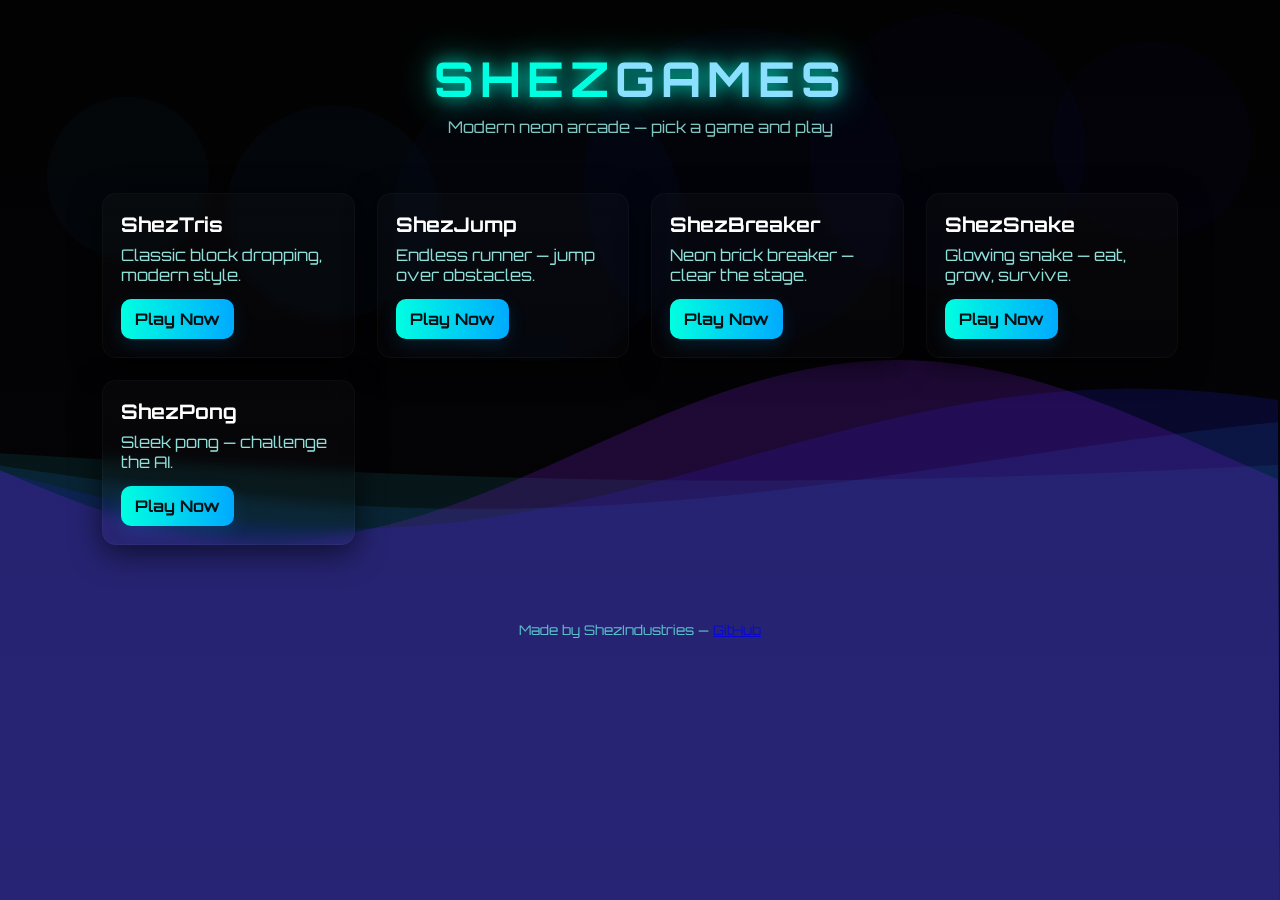
<file: index.html>
<!DOCTYPE html>
<html lang="en">
<head>
<meta charset="utf-8" />
<meta name="viewport" content="width=device-width,initial-scale=1" />
<title>ShezGames — Play Shez Games</title>
<link href="https://fonts.googleapis.com/css2?family=Orbitron:wght@600;900&display=swap" rel="stylesheet">
<link rel="stylesheet" href="style.css">
</head>
<body>
<canvas id="bg"></canvas>
<header class="site-header">
  <h1 class="logo">SHEZ<span>GAMES</span></h1>
  <p class="tag">Modern neon arcade — pick a game and play</p>
</header>

<main class="grid">
  <article class="card">
    <h3>ShezTris</h3>
    <p class="desc">Classic block dropping, modern style.</p>
    <a class="btn" href="games/sheztris.html" target="_self">Play Now</a>
  </article>

  <article class="card">
    <h3>ShezJump</h3>
    <p class="desc">Endless runner — jump over obstacles.</p>
    <a class="btn" href="games/shejump.html" target="_self">Play Now</a>
  </article>

  <article class="card">
    <h3>ShezBreaker</h3>
    <p class="desc">Neon brick breaker — clear the stage.</p>
    <a class="btn" href="games/shezbreaker.html" target="_self">Play Now</a>
  </article>

  <article class="card">
    <h3>ShezSnake</h3>
    <p class="desc">Glowing snake — eat, grow, survive.</p>
    <a class="btn" href="games/shezsnake.html" target="_self">Play Now</a>
  </article>

  <article class="card">
    <h3>ShezPong</h3>
    <p class="desc">Sleek pong — challenge the AI.</p>
    <a class="btn" href="games/shezpong.html" target="_self">Play Now</a>
  </article>
</main>

<footer class="site-footer">
  <small>Made by ShezIndustries — <a href="https://github.com/shezindustries" target="_blank">GitHub</a></small>
</footer>

<script src="script.js"></script>
</body>
</html>
</file>
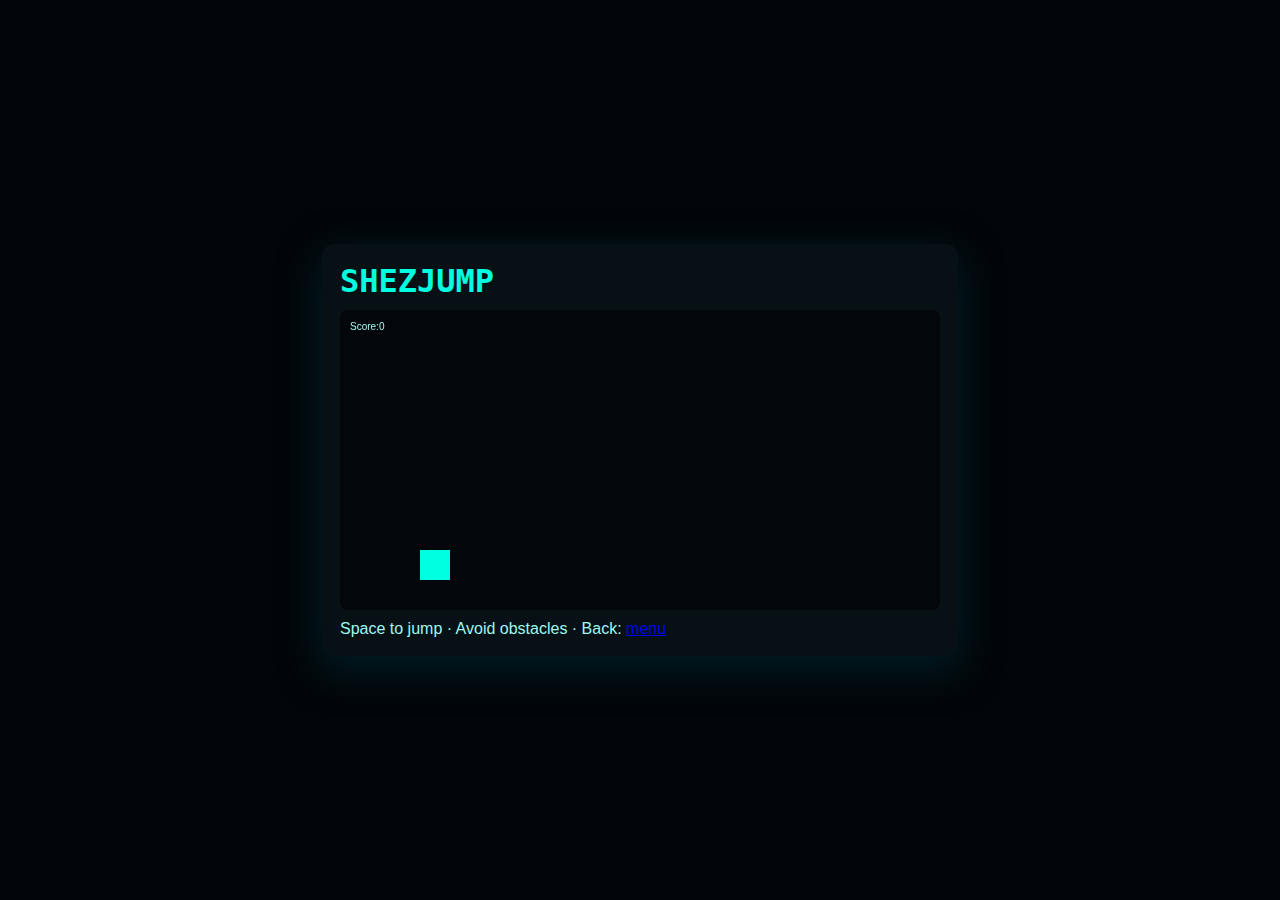
<file: shejump.html>
<!doctype html><html lang="en"><head><meta charset='utf-8'><meta name='viewport' content='width=device-width,initial-scale=1'><title>ShezJump</title><style>body{margin:0;background:#02060a;color:#e6ffff;font-family:Arial,Helvetica,system-ui;display:flex;align-items:center;justify-content:center;height:100vh}#game{background:#071015;padding:18px;border-radius:12px;box-shadow:0 12px 40px #001f27}canvas{display:block;border-radius:8px}h1{color:#00ffe1;margin:0 0 10px;font-family:Orbitron,monospace}</style></head><body><div id='game'><h1>SHEZJUMP</h1><canvas id='c' width='600' height='300'></canvas><div style='margin-top:10px;color:#9ff7ef'>Space to jump · Avoid obstacles · Back: <a href='../index.html'>menu</a></div></div><script>const canvas=document.getElementById('c');const ctx=canvas.getContext('2d');let w=canvas.width,h=canvas.height;let player={x:80,y:h-40,w:30,h:30,vy:0,gravity:1.2,jump:16,ground:h-30};let obstacles=[],speed=4,tick=0,score=0,gameover=false;function spawn(){const size=20+Math.random()*40;obstacles.push({x:w+50,y:h-30-size,w:size,h:size});}function reset(){obstacles=[];player.y=h-40;player.vy=0;speed=4;tick=0;score=0;gameover=false;}function update(){if(gameover)return;tick++;if(tick%90===0)spawn();player.vy+=player.gravity;player.y+=player.vy; if(player.y>player.ground){player.y=player.ground;player.vy=0;}obstacles.forEach((o,i)=>{o.x-=speed; if(o.x+o.w<0){score++;obstacles.splice(i,1);}});speed+=0.0005;obstacles.forEach(o=>{if(player.x<o.x+o.w && player.x+player.w>o.x && player.y<o.y+o.h && player.y+player.h>o.y)gameover=true});}function draw(){ctx.fillStyle='#03060a';ctx.fillRect(0,0,w,h);ctx.fillStyle='#00ffe1';ctx.fillRect(player.x,player.y-player.h,player.w,player.h);obstacles.forEach(o=>{ctx.fillStyle='#ff6b6b';ctx.fillRect(o.x,o.y-o.h,o.w,o.h)});ctx.fillStyle='#9ff7ef';ctx.fillText('Score:'+score,10,20);if(gameover){ctx.fillStyle='rgba(0,0,0,0.6)';ctx.fillRect(0,0,w,h);ctx.fillStyle='#fff';ctx.fillText('Game Over — press R to restart',w/2-80,h/2)}}function loop(){update();draw();requestAnimationFrame(loop)}document.addEventListener('keydown',e=>{if(e.code==='Space'){if(gameover) return; if(player.y>=player.ground){player.vy=-player.jump;} } if(e.key==='r'||e.key==='R'){reset();}});reset();loop();</script></body></html>
</file>
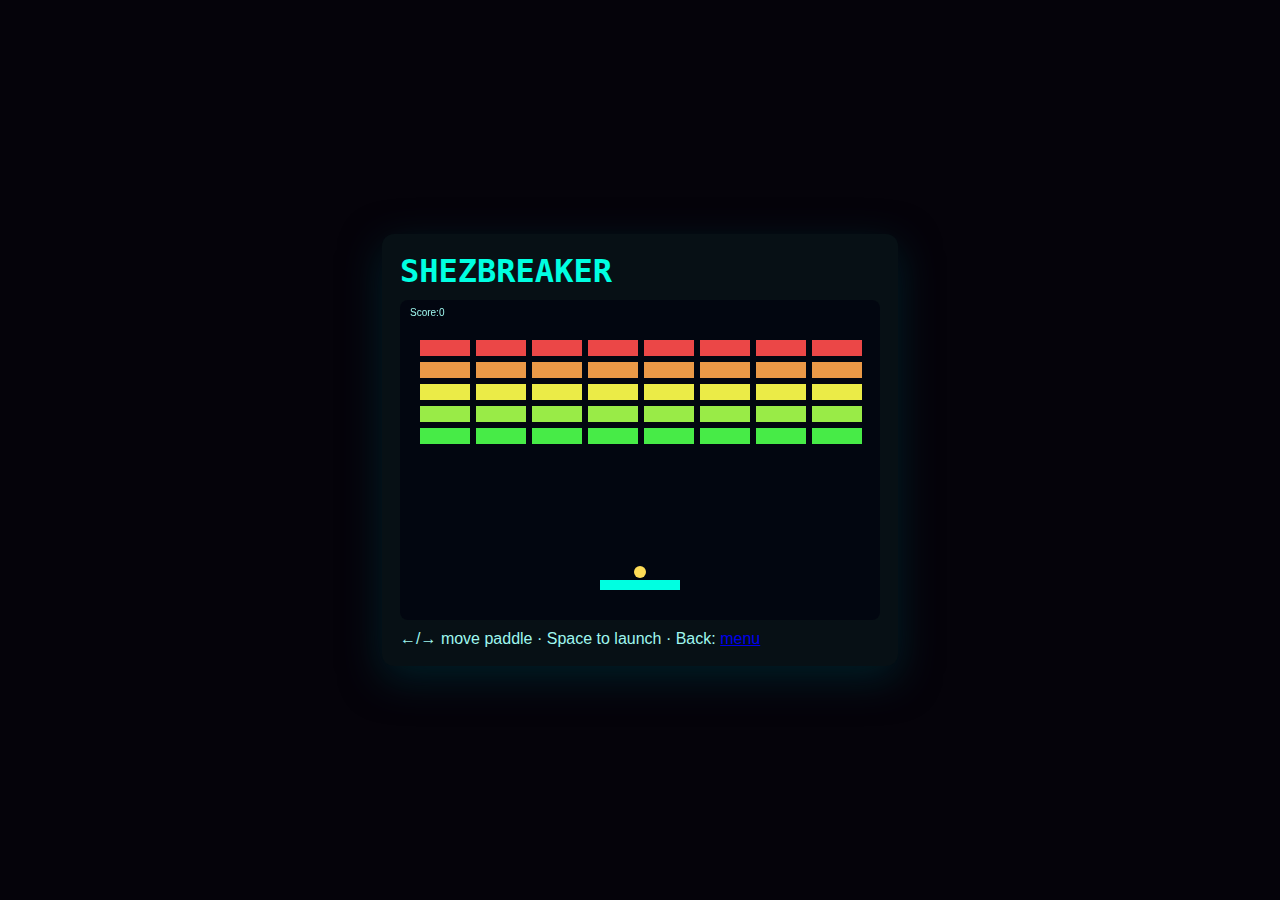
<file: shezbreaker.html>
<!doctype html><html lang="en"><head><meta charset='utf-8'><meta name='viewport' content='width=device-width,initial-scale=1'><title>ShezBreaker</title><style>body{margin:0;background:#05030a;color:#e6ffff;font-family:Arial,Helvetica,system-ui;display:flex;align-items:center;justify-content:center;height:100vh}#wrap{background:#071015;padding:18px;border-radius:12px;box-shadow:0 12px 40px #001f27}canvas{display:block;border-radius:8px}h1{color:#00ffe1;margin:0 0 10px;font-family:Orbitron,monospace}</style></head><body><div id='wrap'><h1>SHEZBREAKER</h1><canvas id='b' width='480' height='320'></canvas><div style='margin-top:10px;color:#9ff7ef'>←/→ move paddle · Space to launch · Back: <a href='../index.html'>menu</a></div></div><script>const canvas=document.getElementById('b'),ctx=canvas.getContext('2d');let pw=80,px=200,py=280,ball={x:240,y:260,vx:3,vy:-3,r:6},bricks=[];const rows=5,cols=8;const bw=50,bh=16,offX=20,offY=40;for(let r=0;r<rows;r++)for(let c=0;c<cols;c++)bricks.push({x:offX+c*(bw+6),y:offY+r*(bh+6),w:bw,h:bh,alive:true,color:`hsl(${r*30},80%,60%)`});let left=false,right=false,launched=false,score=0;document.addEventListener('keydown',e=>{if(e.key==='ArrowLeft')left=true; if(e.key==='ArrowRight')right=true; if(e.code==='Space')launched=true;});document.addEventListener('keyup',e=>{if(e.key==='ArrowLeft')left=false; if(e.key==='ArrowRight')right=false;});function update(){if(left)px-=6;if(right)px+=6;px=Math.max(0,Math.min(canvas.width-pw,px)); if(!launched){ball.x=px+pw/2;ball.y=py-8}else{ball.x+=ball.vx;ball.y+=ball.vy;} if(ball.x+ball.r>canvas.width||ball.x-ball.r<0)ball.vx*=-1; if(ball.y-ball.r<0)ball.vy*=-1; if(ball.y+ball.r>py && ball.x>px && ball.x<px+pw){ball.vy*=-1; ball.vx+=( (ball.x-(px+pw/2))/20);} bricks.forEach(b=>{if(b.alive && ball.x>b.x && ball.x<b.x+b.w && ball.y>b.y && ball.y<b.y+b.h){b.alive=false;ball.vy*=-1;score++;}}); if(ball.y>canvas.height){launched=false;ball={x:240,y:260,vx:3,vy:-3,r:6};score=0;for(let b of bricks)b.alive=true}}function draw(){ctx.fillStyle='#020610';ctx.fillRect(0,0,canvas.width,canvas.height);ctx.fillStyle='#00ffe1';ctx.fillRect(px,py,pw,10);ctx.beginPath();ctx.fillStyle='#ffdd57';ctx.arc(ball.x,ball.y,ball.r,0,Math.PI*2);ctx.fill();bricks.forEach(b=>{if(b.alive){ctx.fillStyle=b.color;ctx.fillRect(b.x,b.y,b.w,b.h)}});ctx.fillStyle='#9ff7ef';ctx.fillText('Score:'+score,10,16)}function loop(){update();draw();requestAnimationFrame(loop)}loop();</script></body></html>
</file>
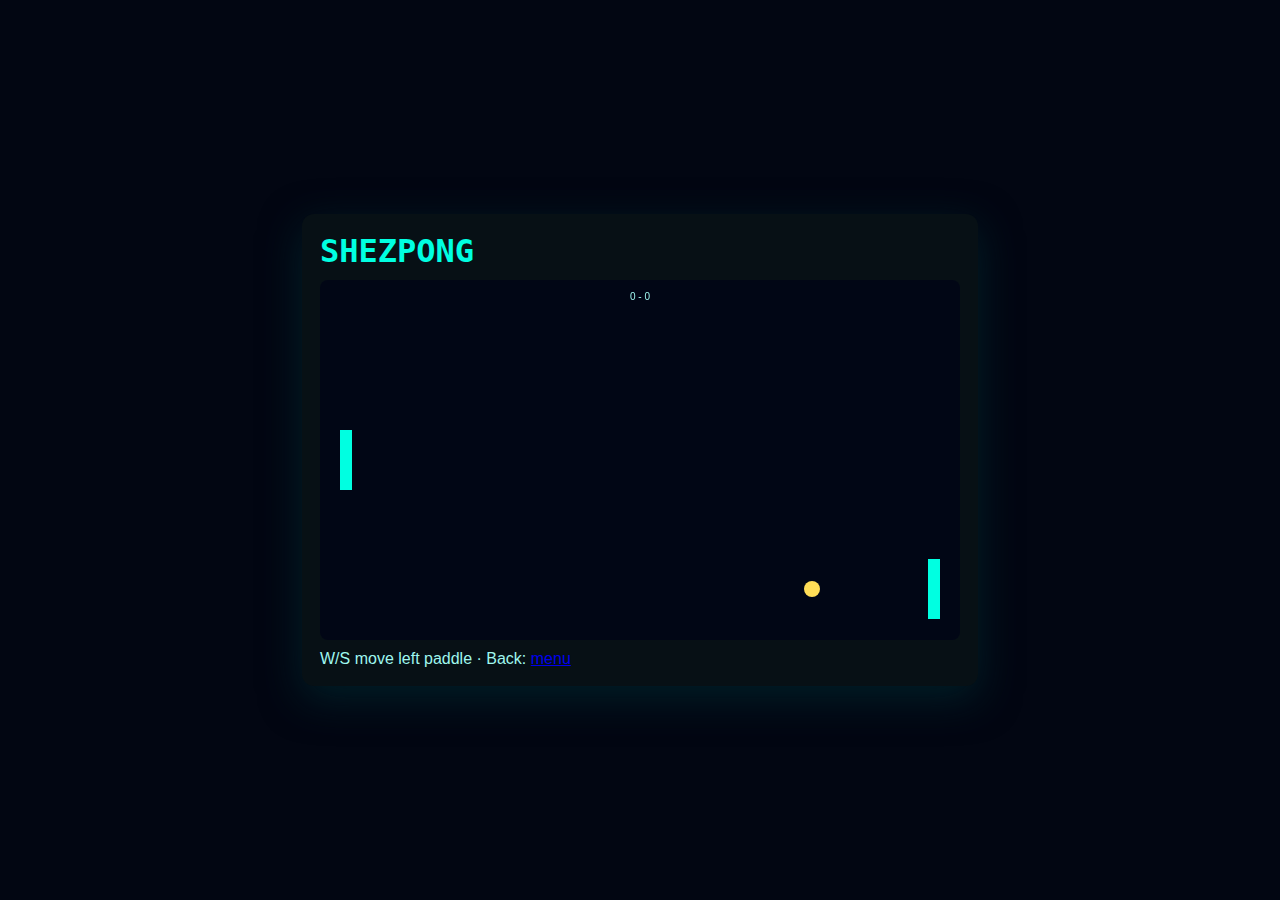
<file: shezpong.html>
<!doctype html><html lang="en"><head><meta charset='utf-8'><meta name='viewport' content='width=device-width,initial-scale=1'><title>ShezPong</title><style>body{margin:0;background:#020612;color:#e6ffff;font-family:Arial,Helvetica,system-ui;display:flex;align-items:center;justify-content:center;height:100vh}#wrap{background:#071015;padding:18px;border-radius:12px;box-shadow:0 12px 40px #001f27}canvas{display:block;border-radius:8px}h1{color:#00ffe1;margin:0 0 10px;font-family:Orbitron,monospace}</style></head><body><div id='wrap'><h1>SHEZPONG</h1><canvas id='p' width='640' height='360'></canvas><div style='margin-top:10px;color:#9ff7ef'>W/S move left paddle · Back: <a href='../index.html'>menu</a></div></div><script>const canvas=document.getElementById('p'),ctx=canvas.getContext('2d');let lp={x:20,y:150,w:12,h:60,vy:0},rp={x:canvas.width-32,y:150,w:12,h:60},ball={x:320,y:180,vx:4,vy:3,r:8},scoreL=0,scoreR=0;document.addEventListener('keydown',e=>{if(e.key==='w')lp.vy=-6;if(e.key==='s')lp.vy=6});document.addEventListener('keyup',e=>{if(e.key==='w' || e.key==='s')lp.vy=0});function update(){lp.y+=lp.vy;lp.y=Math.max(0,Math.min(canvas.height-lp.h,lp.y)); if(ball.y < rp.y+rp.h/2) rp.y -= 3; else rp.y += 3; rp.y=Math.max(0,Math.min(canvas.height-rp.h,rp.y)); ball.x += ball.vx; ball.y += ball.vy; if(ball.y-ball.r<0||ball.y+ball.r>canvas.height)ball.vy*=-1; if(ball.x-ball.r<lp.x+lp.w && ball.y>lp.y && ball.y<lp.y+lp.h){ball.vx*=-1; ball.x=lp.x+lp.w+ball.r} if(ball.x+ball.r>rp.x && ball.y>rp.y && ball.y<rp.y+rp.h){ball.vx*=-1; ball.x=rp.x-ball.r} if(ball.x<0){scoreR++;resetBall()} if(ball.x>canvas.width){scoreL++;resetBall()} } function resetBall(){ball.x=320;ball.y=180;ball.vx = (Math.random()>0.5?1:-1)*4; ball.vy = (Math.random()-0.5)*6;} function draw(){ctx.fillStyle='#010615';ctx.fillRect(0,0,canvas.width,canvas.height);ctx.fillStyle='#00ffe1';ctx.fillRect(lp.x,lp.y,lp.w,lp.h);ctx.fillRect(rp.x,rp.y,rp.w,rp.h);ctx.beginPath();ctx.fillStyle='#ffdd57';ctx.arc(ball.x,ball.y,ball.r,0,Math.PI*2);ctx.fill();ctx.fillStyle='#9ff7ef';ctx.fillText(scoreL+' - '+scoreR,canvas.width/2-10,20)} function loop(){update();draw();requestAnimationFrame(loop)} loop();</script></body></html>
</file>
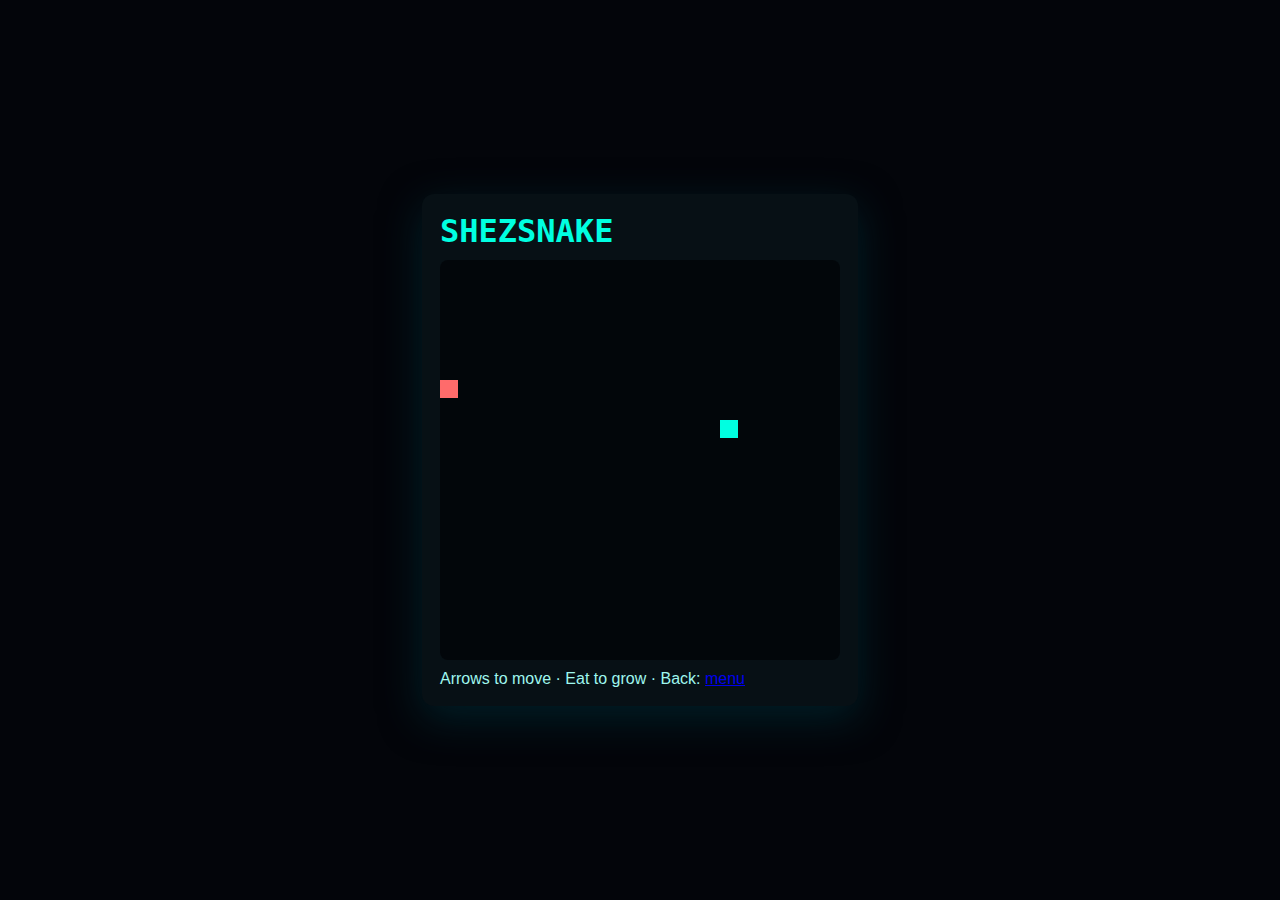
<file: shezsnake.html>
<!doctype html><html lang="en"><head><meta charset='utf-8'><meta name='viewport' content='width=device-width,initial-scale=1'><title>ShezSnake</title><style>body{margin:0;background:#03050a;color:#e6ffff;font-family:Arial,Helvetica,system-ui;display:flex;align-items:center;justify-content:center;height:100vh}#box{background:#071015;padding:18px;border-radius:12px;box-shadow:0 12px 40px #001f27}canvas{display:block;border-radius:8px}h1{color:#00ffe1;margin:0 0 10px;font-family:Orbitron,monospace}</style></head><body><div id='box'><h1>SHEZSNAKE</h1><canvas id='s' width='400' height='400'></canvas><div style='margin-top:10px;color:#9ff7ef'>Arrows to move · Eat to grow · Back: <a href='../index.html'>menu</a></div></div><script>const canvas=document.getElementById('s'),ctx=canvas.getContext('2d');const size=20;let snake=[{x:8,y:8}],dir={x:1,y:0},food={x:3,y:3},score=0,done=false;function placeFood(){food={x:Math.floor(Math.random()*20),y:Math.floor(Math.random()*20)}}function update(){if(done)return; const head={x:snake[0].x+dir.x,y:snake[0].y+dir.y}; if(head.x<0||head.y<0||head.x>=20||head.y>=20){done=true;return;} if(snake.some(s=>s.x===head.x&&s.y===head.y)){done=true;return;} snake.unshift(head); if(head.x===food.x && head.y===food.y){score++; placeFood();} else snake.pop();}function draw(){ctx.fillStyle='#02060a';ctx.fillRect(0,0,canvas.width,canvas.height);ctx.fillStyle='#00ffe1';snake.forEach(s=>ctx.fillRect(s.x*size,s.y*size,size-2,size-2));ctx.fillStyle='#ff6b6b';ctx.fillRect(food.x*size,food.y*size,size-2,size-2); if(done){ctx.fillStyle='rgba(0,0,0,0.6)';ctx.fillRect(0,0,canvas.width,canvas.height);ctx.fillStyle='#fff';ctx.fillText('Game Over - R to restart',120,200)}}document.addEventListener('keydown',e=>{if(e.key==='ArrowUp' && dir.y===0)dir={x:0,y:-1}; if(e.key==='ArrowDown' && dir.y===0)dir={x:0,y:1}; if(e.key==='ArrowLeft'&&dir.x===0)dir={x:-1,y:0}; if(e.key==='ArrowRight'&&dir.x===0)dir={x:1,y:0}; if(e.key==='r'||e.key==='R'){snake=[{x:8,y:8}];dir={x:1,y:0};placeFood();done=false;score=0}});function loop(){update();draw();setTimeout(loop,120)}placeFood();loop();</script></body></html>
</file>
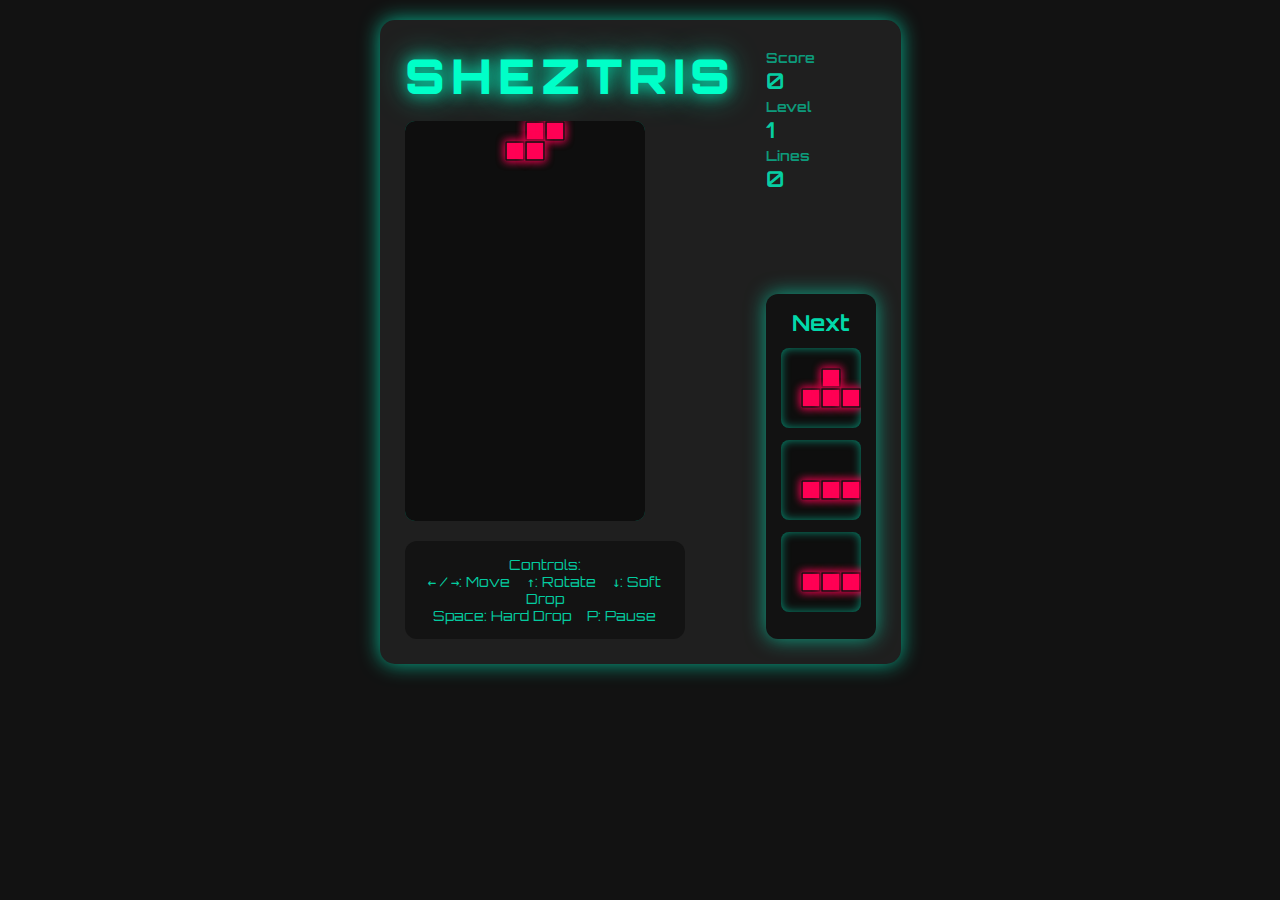
<file: sheztris (1).html>
<!DOCTYPE html>
<html lang="en">
<head>
<meta charset="UTF-8" />
<meta name="viewport" content="width=device-width, initial-scale=1" />
<title>Sheztris - Modern Tetris</title>
<style>
  @import url('https://fonts.googleapis.com/css2?family=Orbitron:wght@700&display=swap');

  body {
    margin: 0; 
    background: #121212;
    font-family: 'Orbitron', monospace;
    color: #eee;
    display: flex;
    justify-content: center;
    align-items: flex-start;
    height: 100vh;
    user-select: none;
  }
  #container {
    margin-top: 20px;
    display: flex;
    gap: 30px;
    background: #1f1f1f;
    border-radius: 15px;
    padding: 25px;
    box-shadow: 0 0 20px #00ffccaa;
  }
  #game {
    position: relative;
  }
  #title {
    font-size: 48px;
    color: #00ffc8;
    text-shadow: 0 0 15px #00ffc8aa, 0 0 30px #00ffc8bb;
    margin-bottom: 15px;
    letter-spacing: 6px;
    user-select: none;
    text-align: center;
    font-weight: 900;
  }
  canvas {
    background: #0e0e0e;
    border-radius: 10px;
    box-shadow: inset 0 0 20px #00ffccbb;
    image-rendering: pixelated;
    display: block;
  }
  #info {
    display: flex;
    flex-direction: column;
    justify-content: space-between;
    color: #00ffc8cc;
    font-weight: 600;
    font-size: 18px;
  }
  #scoreboard {
    margin-bottom: 20px;
  }
  .label {
    font-size: 14px;
    opacity: 0.7;
  }
  .value {
    font-size: 22px;
    margin-bottom: 15px;
    letter-spacing: 1.5px;
  }
  #nextPieces {
    background: #121212;
    border-radius: 12px;
    padding: 15px;
    box-shadow: 0 0 20px #00ffcc99;
    user-select: none;
  }
  #nextPieces h2 {
    margin: 0 0 12px 0;
    font-size: 22px;
    color: #00ffc8dd;
    text-align: center;
  }
  .next-canvas {
    background: #0e0e0e;
    border-radius: 8px;
    margin-bottom: 12px;
    box-shadow: inset 0 0 10px #00ffcc88;
  }
  #controls {
    margin-top: 20px;
    background: #121212ee;
    padding: 15px;
    border-radius: 12px;
    font-size: 14px;
    color: #00ffc8cc;
    text-align: center;
    user-select: none;
    max-width: 250px;
  }

  /* Block styling for modern look */
  .block {
    box-shadow:
      inset 0 0 10px #00ffcc,
      0 0 8px #00ffccaa;
  }

</style>
</head>
<body>
  <div id="container">
    <div id="game">
      <div id="title">SHEZTRIS</div>
      <canvas id="tetris" width="240" height="400"></canvas>
      <div id="controls">
        Controls:<br />
        ← / →: Move &nbsp;&nbsp; ↑: Rotate &nbsp;&nbsp; ↓: Soft Drop<br />
        Space: Hard Drop &nbsp;&nbsp; P: Pause
      </div>
    </div>
    <div id="info">
      <div id="scoreboard">
        <div><span class="label">Score</span><br/><span id="score" class="value">0</span></div>
        <div><span class="label">Level</span><br/><span id="level" class="value">1</span></div>
        <div><span class="label">Lines</span><br/><span id="lines" class="value">0</span></div>
      </div>
      <div id="nextPieces">
        <h2>Next</h2>
        <canvas id="next1" class="next-canvas" width="80" height="80"></canvas>
        <canvas id="next2" class="next-canvas" width="80" height="80"></canvas>
        <canvas id="next3" class="next-canvas" width="80" height="80"></canvas>
      </div>
    </div>
  </div>

<script>
(() => {
  const canvas = document.getElementById('tetris');
  const ctx = canvas.getContext('2d');
  ctx.scale(20, 20);

  const nextCanvases = [
    document.getElementById('next1').getContext('2d'),
    document.getElementById('next2').getContext('2d'),
    document.getElementById('next3').getContext('2d')
  ];
  nextCanvases.forEach(c => c.scale(20, 20));

  const colors = [
    null,
    '#ff0055',
    '#00d4ff',
    '#00ff55',
    '#cc00ff',
    '#ff8c00',
    '#ffff00',
    '#0055ff',
  ];

  const pieces = 'TJLOSZI';

  function createPiece(type) {
    switch(type) {
      case 'T': return [
        [0,1,0],
        [1,1,1],
        [0,0,0],
      ];
      case 'J': return [
        [1,0,0],
        [1,1,1],
        [0,0,0],
      ];
      case 'L': return [
        [0,0,1],
        [1,1,1],
        [0,0,0],
      ];
      case 'O': return [
        [1,1],
        [1,1],
      ];
      case 'S': return [
        [0,1,1],
        [1,1,0],
        [0,0,0],
      ];
      case 'Z': return [
        [1,1,0],
        [0,1,1],
        [0,0,0],
      ];
      case 'I': return [
        [0,0,0,0],
        [1,1,1,1],
        [0,0,0,0],
        [0,0,0,0],
      ];
    }
  }

  function createMatrix(w,h) {
    const matrix = [];
    while(h--) matrix.push(new Array(w).fill(0));
    return matrix;
  }

  function drawBlock(ctx, x, y, colorIndex) {
    ctx.fillStyle = colors[colorIndex];
    ctx.shadowColor = colors[colorIndex];
    ctx.shadowBlur = 8;
    ctx.strokeStyle = '#111';
    ctx.lineWidth = 0.08;
    ctx.fillRect(x, y, 1, 1);
    ctx.strokeRect(x+0.05, y+0.05, 0.9, 0.9);
  }

  function drawMatrix(ctx, matrix, offset) {
    matrix.forEach((row, y) => {
      row.forEach((val, x) => {
        if(val !== 0) drawBlock(ctx, x + offset.x, y + offset.y, val);
      });
    });
  }

  function merge(arena, player) {
    player.matrix.forEach((row, y) => {
      row.forEach((val, x) => {
        if(val !== 0) {
          arena[y + player.pos.y][x + player.pos.x] = val;
        }
      });
    });
  }

  function collide(arena, player) {
    const m = player.matrix;
    const o = player.pos;
    for(let y=0; y < m.length; y++) {
      for(let x=0; x < m[y].length; x++) {
        if(m[y][x] !== 0 &&
           (arena[y + o.y] && arena[y + o.y][x + o.x]) !== 0) {
          return true;
        }
      }
    }
    return false;
  }

  function rotate(matrix, dir) {
    for(let y=0; y < matrix.length; y++) {
      for(let x=0; x < y; x++) {
        [matrix[x][y], matrix[y][x]] = [matrix[y][x], matrix[x][y]];
      }
    }
    if(dir > 0) {
      matrix.forEach(row => row.reverse());
    } else {
      matrix.reverse();
    }
  }

  function playerReset() {
    player.matrix = nextQueue.shift();
    nextQueue.push(createPiece(pieces[Math.floor(Math.random() * pieces.length)]));
    player.pos.y = 0;
    player.pos.x = (arena[0].length / 2 | 0) - (player.matrix[0].length / 2 | 0);
    if(collide(arena, player)) {
      arena.forEach(row => row.fill(0));
      score = 0;
      level = 1;
      lines = 0;
      dropInterval = 800;
      nextQueue = [];
      for(let i=0; i<3; i++) {
        nextQueue.push(createPiece(pieces[Math.floor(Math.random() * pieces.length)]));
      }
      updateScore();
    }
  }

  function arenaSweep() {
    let rowCount = 0;
    outer: for(let y=arena.length -1; y >= 0; --y) {
      if(arena[y].every(cell => cell !== 0)) {
        const row = arena.splice(y, 1)[0].fill(0);
        arena.unshift(row);
        rowCount++;
        y++;
      }
    }
    if(rowCount > 0) {
      lines += rowCount;
      score += rowCount * 100 * level;
      if(lines >= level * 10) {
        level++;
        dropInterval *= 0.85;
      }
      updateScore();
    }
  }

  function updateScore() {
    document.getElementById('score').textContent = score;
    document.getElementById('level').textContent = level;
    document.getElementById('lines').textContent = lines;
  }

  let dropCounter = 0;
  let dropInterval = 800;
  let lastTime = 0;
  let isPaused = false;

  const arena = createMatrix(12, 20);

  const player = {
    pos: {x:0, y:0},
    matrix: null,
  };

  let score = 0;
  let level = 1;
  let lines = 0;

  let nextQueue = [];
  for(let i=0; i<3; i++) {
    nextQueue.push(createPiece(pieces[Math.floor(Math.random() * pieces.length)]));
  }

  function draw() {
    ctx.fillStyle = '#0e0e0e';
    ctx.fillRect(0, 0, canvas.width, canvas.height);

    drawMatrix(ctx, arena, {x:0, y:0});
    drawMatrix(ctx, player.matrix, player.pos);
  }

  function drawNext() {
    nextCanvases.forEach((nxCtx, idx) => {
      nxCtx.clearRect(0, 0, nxCtx.canvas.width, nxCtx.canvas.height);
      const piece = nextQueue[idx];
      if(piece) drawMatrix(nxCtx, piece, {x:1, y:1});
    });
  }

  function update(time=0) {
    if(isPaused) {
      requestAnimationFrame(update);
      return;
    }
    const deltaTime = time - lastTime;
    lastTime = time;
    dropCounter += deltaTime;

    if(dropCounter > dropInterval) {
      player.pos.y++;
      if(collide(arena, player)) {
        player.pos.y--;
        merge(arena, player);
        playerReset();
        arenaSweep();
      }
      dropCounter = 0;
    }

    draw();
    drawNext();
    requestAnimationFrame(update);
  }

  function playerMove(dir) {
    player.pos.x += dir;
    if(collide(arena, player)) player.pos.x -= dir;
  }

  function playerRotate(dir) {
    rotate(player.matrix, dir);
    if(collide(arena, player)) {
      rotate(player.matrix, -dir);
    }
  }

  function hardDrop() {
    while(!collide(arena, player)) {
      player.pos.y++;
    }
    player.pos.y--;
    merge(arena, player);
    playerReset();
    arenaSweep();
  }

  document.addEventListener('keydown', event => {
    if(event.repeat) return;
    if(event.key === 'ArrowLeft') playerMove(-1);
    else if(event.key === 'ArrowRight') playerMove(1);
    else if(event.key === 'ArrowDown') {
      player.pos.y++;
      if(collide(arena, player)) {
        player.pos.y--;
        merge(arena, player);
        playerReset();
        arenaSweep();
      }
      dropCounter = 0;
    }
    else if(event.key === 'ArrowUp') playerRotate(1);
    else if(event.key === ' ') hardDrop();
    else if(event.key.toLowerCase() === 'p') isPaused = !isPaused;
  });

  playerReset();
  updateScore();
  update();
})();
</script>
</body>
</html>
</file>
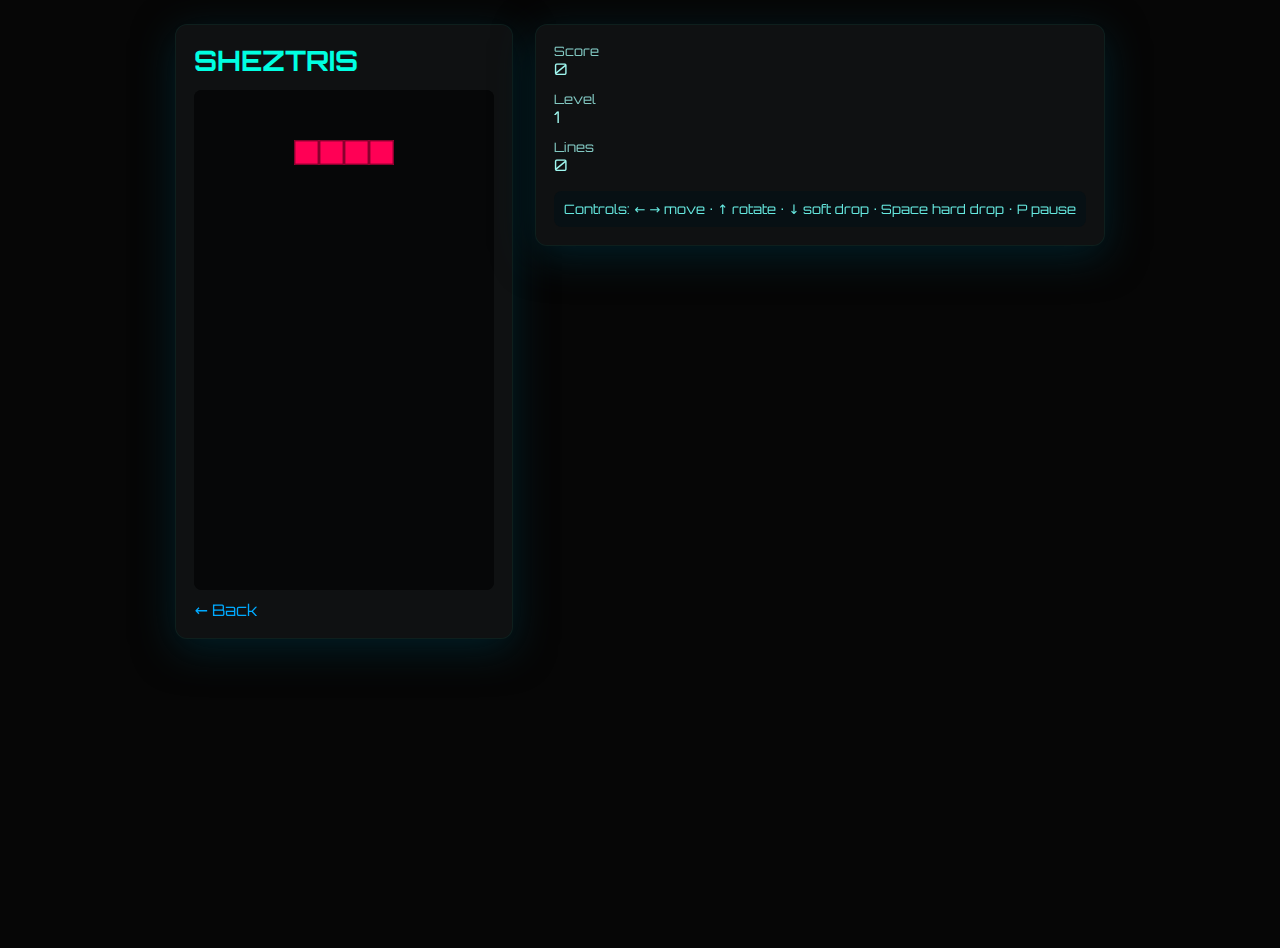
<file: sheztris.html>
<!doctype html><html lang="en"><head><meta charset="utf-8"/><meta name="viewport" content="width=device-width,initial-scale=1"/><title>ShezTris</title>
<link href="https://fonts.googleapis.com/css2?family=Orbitron:wght@600;900&display=swap" rel="stylesheet">
<style>body{margin:0;background:#060606;color:#e6ffff;font-family:Orbitron,system-ui;display:flex;align-items:flex-start;justify-content:center;height:100vh;padding:24px}#wrap{display:flex;gap:22px;align-items:flex-start}.panel{background:#0f1112;padding:18px;border-radius:12px;box-shadow:0 10px 40px #001f27;border:1px solid rgba(0,255,220,0.06)}h1{color:#00ffe1;margin:0 0 12px;font-size:28px}canvas{background:#060708;border-radius:8px;display:block}#info{min-width:220px;color:#9ff7ef}.label{opacity:0.8;font-size:13px}#controls{margin-top:16px;background:#071014;padding:10px;border-radius:8px;font-size:13px;color:#66e9e0}</style>
</head><body><div id="wrap">
<div class="panel"><h1>SHEZTRIS</h1><canvas id="tetris" width="300" height="500"></canvas><div style="margin-top:10px"><a href="../index.html" class="btn" style="color:#00aaff;text-decoration:none">← Back</a></div></div>
<div class="panel" id="info"><div><div class="label">Score</div><div id="score">0</div></div><div style="margin-top:12px"><div class="label">Level</div><div id="level">1</div></div><div style="margin-top:12px"><div class="label">Lines</div><div id="lines">0</div></div><div id="controls">Controls: ← → move · ↑ rotate · ↓ soft drop · Space hard drop · P pause</div></div>
</div>
<script>
(() => {
const canvas = document.getElementById('tetris');
const ctx = canvas.getContext('2d');
ctx.scale(25,25);
const colors=[null,'#ff0055','#00d4ff','#00ff55','#cc00ff','#ff8c00','#ffff00','#0055ff'];
const pieces='TJLOSZI';
function createPiece(type){switch(type){case 'T':return [[0,1,0],[1,1,1],[0,0,0]];case 'J':return [[1,0,0],[1,1,1],[0,0,0]];case 'L':return [[0,0,1],[1,1,1],[0,0,0]];case 'O':return [[1,1],[1,1]];case 'S':return [[0,1,1],[1,1,0],[0,0,0]];case 'Z':return [[1,1,0],[0,1,1],[0,0,0]];case 'I':return [[0,0,0,0],[1,1,1,1],[0,0,0,0],[0,0,0,0]];}}
function createMatrix(w,h){const m=[];while(h--)m.push(new Array(w).fill(0));return m;}
function drawBlock(ctx,x,y,color){ctx.fillStyle=colors[color];ctx.fillRect(x,y,1,1);ctx.strokeStyle='#0008';ctx.lineWidth=0.05;ctx.strokeRect(x+0.03,y+0.03,0.94,0.94);}
function drawMatrix(ctx,m,offset){m.forEach((row,y)=>row.forEach((val,x)=>{if(val)drawBlock(ctx,x+offset.x,y+offset.y,val);}));}
function merge(arena,player){player.matrix.forEach((row,y)=>row.forEach((val,x)=>{if(val)arena[y+player.pos.y][x+player.pos.x]=val;}));}
function collide(arena,player){const m=player.matrix,o=player.pos;for(let y=0;y<m.length;y++)for(let x=0;x<m[y].length;x++)if(m[y][x]&& (arena[y+o.y]&&arena[y+o.y][x+o.x]))return true;return false;}
function rotate(m,dir){for(let y=0;y<m.length;y++)for(let x=0;x<y;x++) [m[x][y],m[y][x]]=[m[y][x],m[x][y]]; if(dir>0)m.forEach(row=>row.reverse());else m.reverse();}
let arena=createMatrix(12,20);
const player={pos:{x:0,y:0},matrix:null};let score=0,level=1,lines=0,dropCounter=0,dropInterval=700,lastTime=0,isPaused=false;
let nextQueue=[];for(let i=0;i<3;i++)nextQueue.push(createPiece(pieces[Math.floor(Math.random()*pieces.length)]));
function playerReset(){player.matrix=nextQueue.shift();nextQueue.push(createPiece(pieces[Math.floor(Math.random()*pieces.length)]));player.pos.y=0;player.pos.x=(arena[0].length/2|0)-(player.matrix[0].length/2|0);if(collide(arena,player)){arena.forEach(row=>row.fill(0));score=0;level=1;lines=0;dropInterval=700;nextQueue=[];for(let i=0;i<3;i++)nextQueue.push(createPiece(pieces[Math.floor(Math.random()*pieces.length)]));updateScore();}}
function arenaSweep(){let rowCount=0;outer:for(let y=arena.length-1;y>=0;--y){if(arena[y].every(cell=>cell!==0)){const row=arena.splice(y,1)[0].fill(0);arena.unshift(row);rowCount++;y++;}}if(rowCount){lines+=rowCount;score+=rowCount*100*level;if(lines>=level*10){level++;dropInterval=Math.max(100,dropInterval*0.85);}updateScore();}}
function updateScore(){document.getElementById('score').textContent=score;document.getElementById('level').textContent=level;document.getElementById('lines').textContent=lines;}
function draw(){ctx.fillStyle='#060708';ctx.fillRect(0,0,canvas.width,canvas.height);drawMatrix(ctx,arena,{x:0,y:0});if(player.matrix)drawMatrix(ctx,player.matrix,player.pos);}
function update(time=0){if(isPaused){requestAnimationFrame(update);return;}const delta=time-lastTime;lastTime=time;dropCounter+=delta;if(dropCounter>dropInterval){player.pos.y++;if(collide(arena,player)){player.pos.y--;merge(arena,player);playerReset();arenaSweep();}dropCounter=0;}draw();requestAnimationFrame(update);}
function playerMove(dir){player.pos.x+=dir;if(collide(arena,player))player.pos.x-=dir;}
function playerRotate(dir){rotate(player.matrix,dir);if(collide(arena,player))rotate(player.matrix,-dir);}
function hardDrop(){while(!collide(arena,player))player.pos.y++;player.pos.y--;merge(arena,player);playerReset();arenaSweep();}
document.addEventListener('keydown',e=>{if(e.repeat)return; if(e.key==='ArrowLeft')playerMove(-1);else if(e.key==='ArrowRight')playerMove(1);else if(e.key==='ArrowDown'){player.pos.y++;if(collide(arena,player)){player.pos.y--;merge(arena,player);playerReset();arenaSweep();}dropCounter=0;}else if(e.key==='ArrowUp')playerRotate(1);else if(e.key===' ')hardDrop();else if(e.key.toLowerCase()==='p')isPaused=!isPaused;});
playerReset();updateScore();update();
})();</script></body></html>
</file>
<file: style.css>
*{box-sizing:border-box}html,body{height:100%}body{
  margin:0;font-family:Orbitron,system-ui,-apple-system,"Segoe UI",Roboto,Arial;
  color:#e6ffff;background:#080808;overflow:auto;
}
#bg{position:fixed;inset:0;z-index:-1;width:100%;height:100%}
.site-header{padding:48px 20px 8px;text-align:center}
.logo{font-size:48px;margin:0;color:#00ffe1;letter-spacing:6px;text-shadow:0 0 16px #00ffe1aa,0 0 36px #00ffe1bb}
.logo span{color:#8be0ff}
.tag{margin:8px 0 0;color:#9ff7ef;opacity:0.8}

.grid{max-width:1100px;margin:36px auto;display:grid;grid-template-columns:repeat(auto-fit,minmax(220px,1fr));gap:22px;padding:12px}

.card{background:linear-gradient(180deg,rgba(255,255,255,0.02),rgba(255,255,255,0.01));border-radius:14px;padding:18px;border:1px solid rgba(255,255,255,0.03);box-shadow:0 8px 30px rgba(0,0,0,0.6);backdrop-filter:blur(6px);transition:transform .22s ease,box-shadow .22s ease}
.card:hover{transform:translateY(-6px);box-shadow:0 18px 50px rgba(0,200,255,0.08)}

.card h3{margin:0 0 8px;font-size:20px;color:#fff}
.desc{margin:0 0 14px;color:#9ff7ef;opacity:0.9}

.btn{display:inline-block;padding:10px 14px;border-radius:10px;background:linear-gradient(90deg,#00ffe1,#00aaff);color:#031014;text-decoration:none;font-weight:700;box-shadow:0 6px 18px rgba(0,170,255,0.14)}
.btn:active{transform:translateY(2px)}

.site-footer{text-align:center;padding:26px;color:#66e9e0;opacity:0.8}

/* responsive tweaks */
@media (max-width:520px){.logo{font-size:32px;margin-top:12px}.grid{padding:8px;gap:14px}}
</file>
